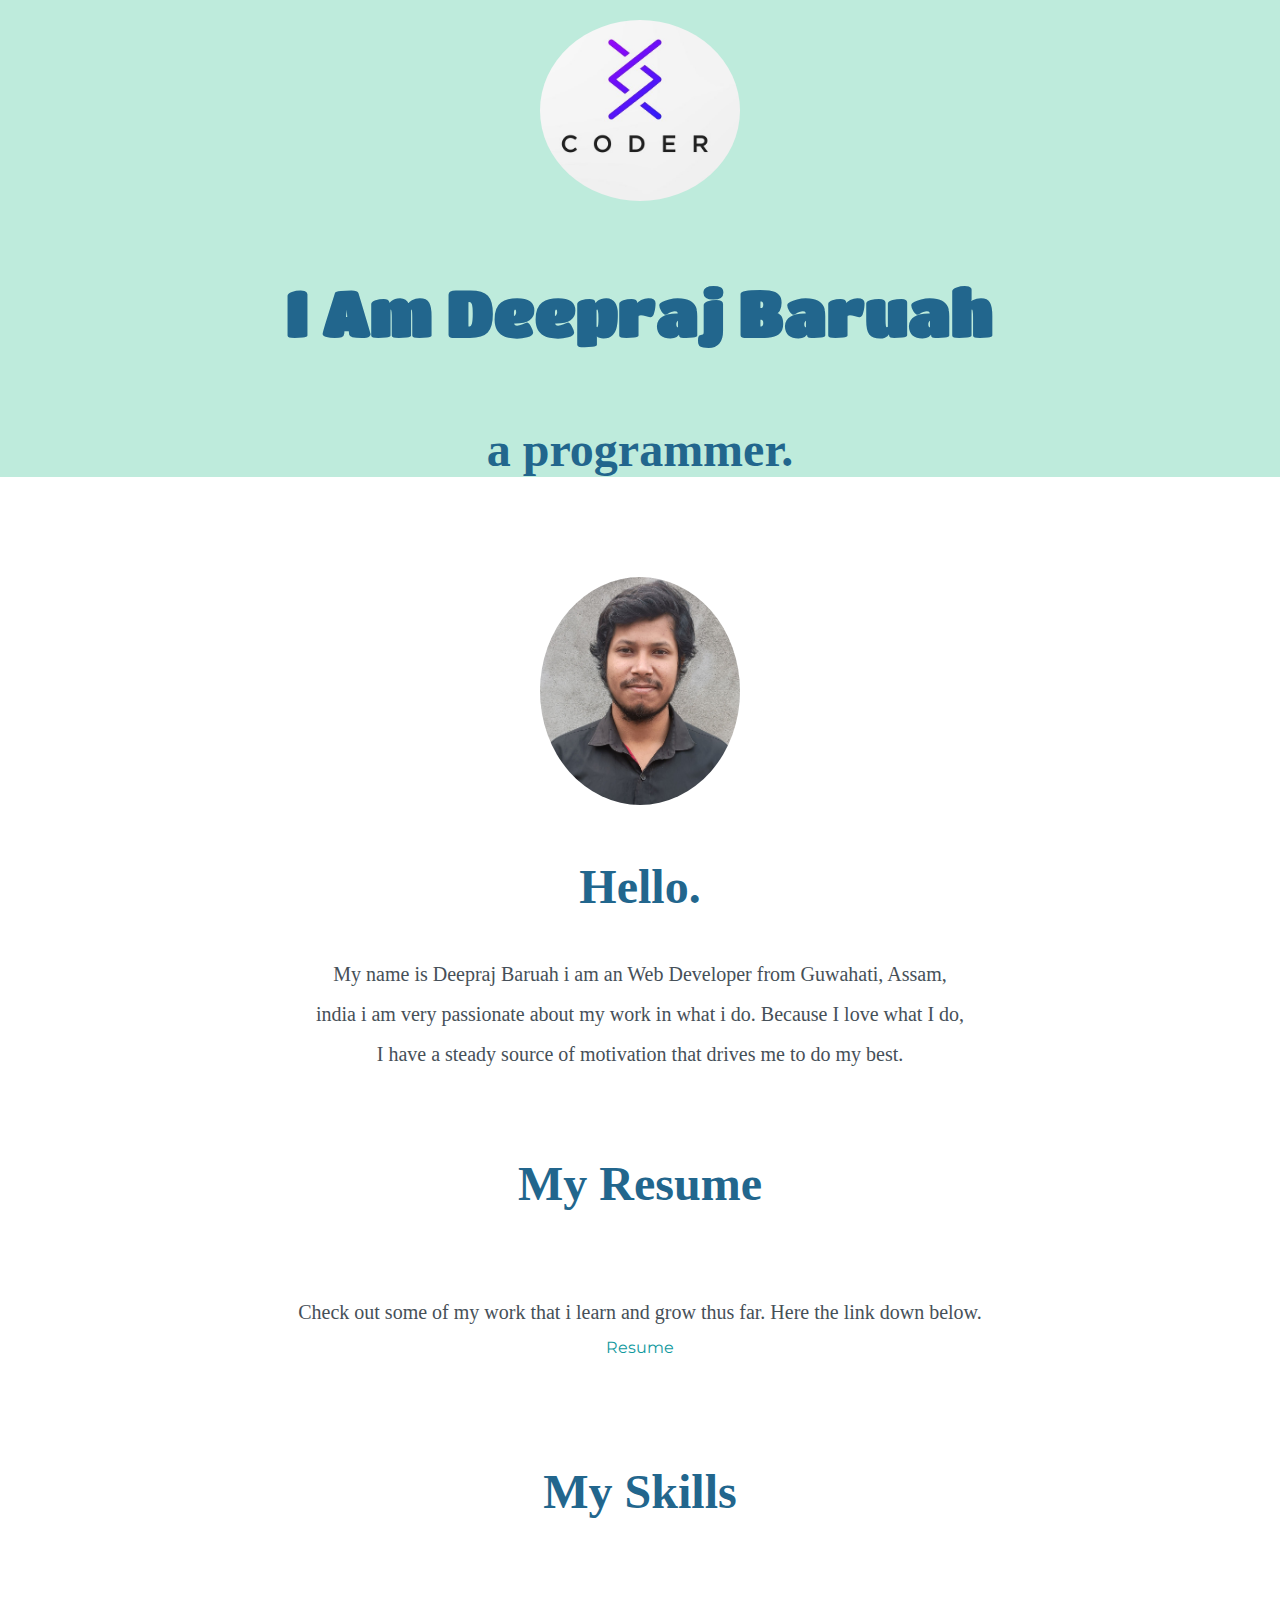
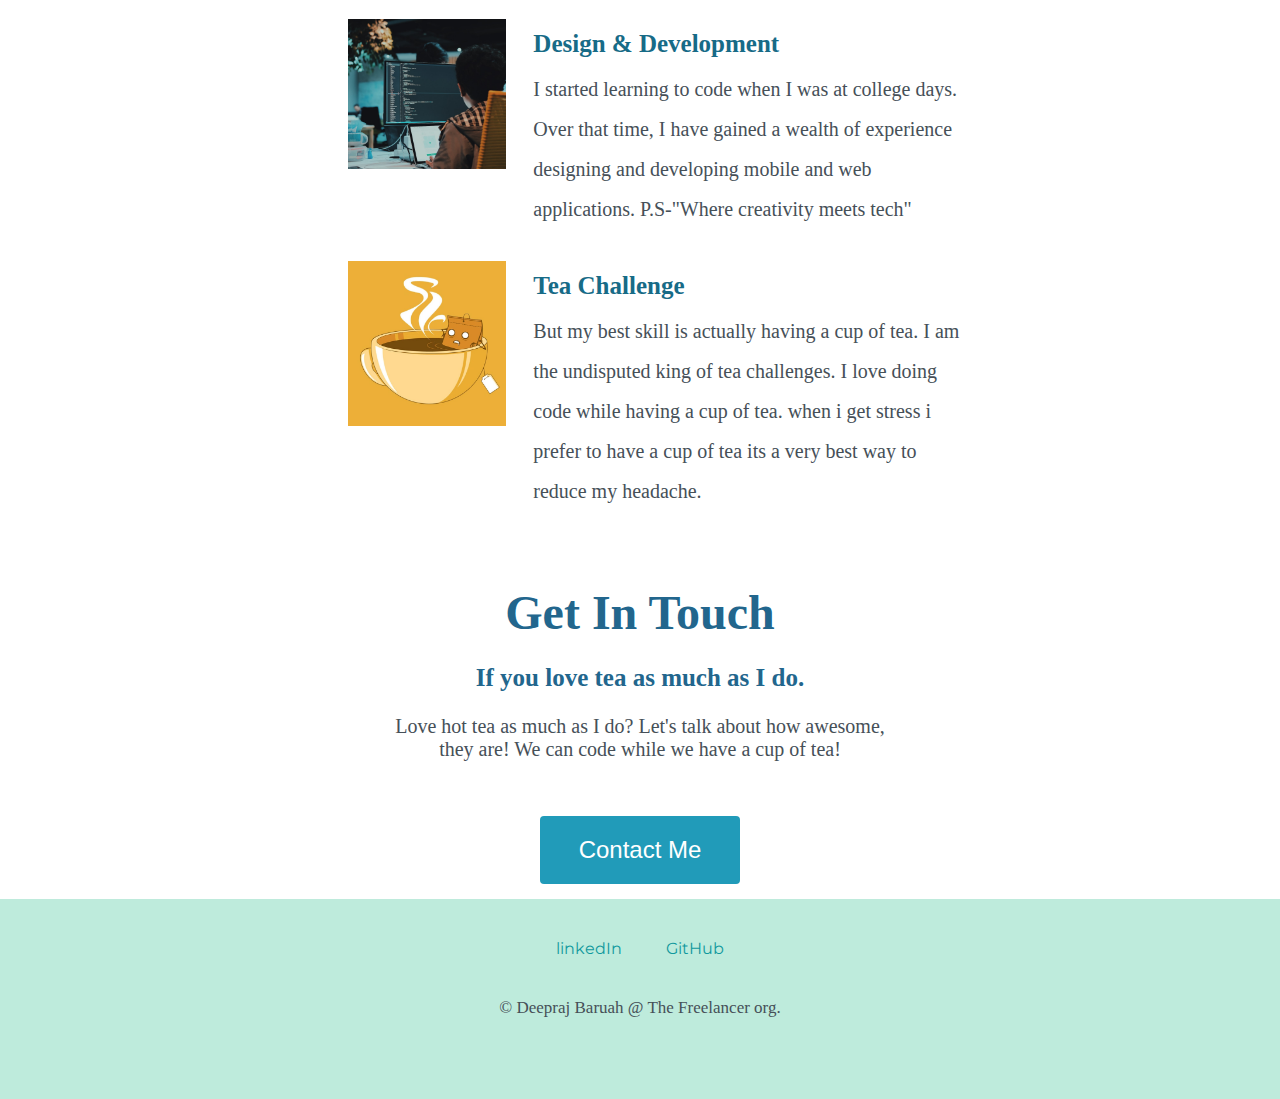
<file: Capstone project/index.html>
<!DOCTYPE html>
<html lang="en">

<head>
    <meta charset="UTF-8">
    <meta name="viewport" content="width=device-width, initial-scale=1.0">
    <link rel="preconnect" href="https://fonts.googleapis.com">
    <link rel="preconnect" href="https://fonts.gstatic.com" crossorigin>
    <link
        href="https://fonts.googleapis.com/css2?family=Abril+Fatface&family=Bricolage+Grotesque&family=Libre+Baskerville&family=Lobster&family=Montserrat&family=Poltawski+Nowy:wght@500&family=Rammetto+One&family=Titan+One&display=swap"
        rel="stylesheet">
    <title>Deepraj</title>
    <style>
        * {
            margin: 0;
            padding: 0;
            text-align: center;
        }

        .top-container {
            display: flex;
            flex-direction: column;
            align-items: center;
            background-color: rgb(190, 235, 220);
            color: #22668D;
            overflow: hidden;
        }

        .top-container>img {
            margin-top: 20px;
            width: 200px;
            border-radius: 50%;
        }

        .top-container>h1 {
            font-family: 'Abril Fatface', cursive;
            font-family: 'Bricolage Grotesque', sans-serif;
            font-family: 'Libre Baskerville', serif;
            font-family: 'Lobster', cursive;
            font-family: 'Montserrat', sans-serif;
            font-family: 'Poltawski Nowy', serif;
            font-family: 'Rammetto One', cursive;
            font-family: 'Titan One', cursive;
            font-size: 4rem;
            padding-top: 74px;
        }

        .top-container>h2 {
            font-size: 3rem;
            padding-top: 74px;
        }

        .middle-container {
            display: flex;
            flex-direction: column;
            justify-content: center;
            align-items: center;
            color: #22668D;
            overflow: hidden;
        }

        .background>img {
            margin-top: 100px;
            width: 200px;
            border-radius: 50%;
        }

        .background>h2 {
            padding-top: 50px;
            font-size: 3rem;
        }

        .background>p {
            padding-top: 40px;
            line-height: 2;
            font-size: 20px;
        }

        .resume {
            margin-top: 62px;
            line-height: 2;
        }

        .resume>h2 {
            margin-bottom: 20px;
            font-size: 3rem;
        }

        .resume>p {
            padding-top: 40px;
            font-size: 20px;
        }

        .resume a {
            color: #11999e;
            font-family: "Montserrat", sans-serif;
            margin: 10px 20px;
            text-decoration: none;
        }

        /* .about-me{
            di
        } */

        .text-skills {
            font-size: 3rem;
            margin-top: 100px;
        }

        .skills {
            /* display: grid;
            justify-content: center;
            grid-template-rows: 299px 1fr;
            grid-template-columns: 691px 1fr;
            padding: 50px;
            margin-top: 100px; */
            display: grid;
            grid-template-columns: 0.5fr 1fr;
            grid-template-rows: repeat(1, 1fr);
            width: 50%;
            margin: 100px auto 0 auto;
            text-align: left;
            row-gap: 2rem;
            justify-content: center;
        }

        .skills>.coding>img {
            /* width: 313px; */
            width: 158px;
        }

        .skills>div>h3 {
            line-height: 2;
            text-align: left;
            color: #176B87;
            font-size: 25px;
        }

        .skills>div>p {
            line-height: 2;
            text-align: left;
            font-size: 20px;
        }

        .skills>.tea>img {
            /* width: 313px; */
            width: 158px;
        }

        .contact-details>h2 {
            font-size: 3rem;
            margin-top: 74px;
        }

        .contact-details>h3 {
            line-height: 3;
            font-size: 25px;
        }

        .contact-details>p {
            font-size: 20px;
            margin-bottom: 50px;
        }

        .button {
            display: inline-block;
            border-radius: 4px;
            background-color: #219bb9;
            border: none;
            color: #FFFFFF;
            text-align: center;
            font-size: 24px;
            padding: 20px;
            width: 200px;
            transition: all 0.5s;
            cursor: pointer;
            margin: 5px;
        }

        .button span {
            cursor: pointer;
            display: inline-block;
            position: relative;
            transition: 0.5s;
        }

        .button span:after {
            content: '\00bb';
            position: absolute;
            opacity: 0;
            top: 0;
            right: -20px;
            transition: 0.5s;
        }

        .button:hover span {
            padding-right: 25px;
        }

        .button:hover span:after {
            opacity: 1;
            right: 0;
        }
        .button a {
            text-decoration: none;
            color: white;
        }

        .footer {
            display: flex;
            flex-direction: column;
            background-color: rgb(190, 235, 220);
            height: 200px;
            margin-top: 10px;
            overflow: hidden;
        }

        .footer>.social-media-link {
            padding: 40px;
        }

        .social-media-link>a {

            color: #11999e;
            font-family: "Montserrat", sans-serif;
            margin: 10px 20px;
            text-decoration: none;
        }

        .footer>p {
            font-size: 17px;
        }
        p{
            color: rgb(70, 80, 88);
        }
    </style>
</head>

<body>
    <div class="top-container">
        <img src="./images/35337232.jpg" alt="coder-logo">
        <h1>I Am Deepraj Baruah</h1>
        <h2>a programmer.</h2>
    </div>
    <div class="middle-container">
        <div class="background">
            <img src="./images/photo.jpg" alt="profile-pic">
            <h2>Hello.</h2>
            <p>My name is Deepraj Baruah i am an Web Developer from
                Guwahati, Assam,<br> india i am very passionate about
                my work in what i do. Because I love what I do,<br> I have
                a steady source of motivation that drives me to do
                my best.</p>
        </div>
        <div class="resume">
            <h2>My Resume</h2>
            <p>Check out some of my work that i learn and grow thus far. Here the link down below.</p>
            <a href="./project/index.html">Resume</a>
        </div>
        <!-- <div class="about-me"> -->
        <h2 class="text-skills">My Skills</h2>
        <div class="skills">
            <div class="coding"><img src="./images/photo-1536148935331-408321065b18.jpeg" alt="doing-coding"></div>
            <div>
                <h3>Design & Development</h3>
                <p> I started learning to code when I was at college days.
                    Over that time, I have gained a wealth of experience designing and developing mobile and web
                    applications. P.S-"Where creativity meets tech"</p>
            </div>
            <div class="tea"><img src="./images/6807989.jpg" alt="tea"></div>
            <div>
                <h3>Tea Challenge</h3>
                <p>But my best skill is actually having a cup of tea. I am the undisputed king of tea
                    challenges. I love doing code while having a cup of tea. when i get stress i prefer to have a
                    cup of tea its a very best way to reduce my headache.</p>
            </div>
        </div>
        <!-- </div> -->
        <div class="contact-details">
            <h2>Get In Touch</h2>
            <h3>If you love tea as much as I do.</h3>
            <p>Love hot tea as much as I do? Let's talk about how awesome,<br> they are! We can code while we have a
                cup of tea!</p>
            <button class="button" style="vertical-align:middle"><span><a href="./project/public/contact.html">Contact Me</a></span></button>
        </div>
    </div>
    <div class="footer">
        <div class="social-media-link">
            <a href="www.linkedin.com/in/deepraj-baruah-12372b1ba">linkedIn</a>
            <a href="https://github.com/Deepraj-Baruah">GitHub</a>
        </div>
        <p>© Deepraj Baruah @ The Freelancer org.</p>
    </div>
</body>

</html>
</file>
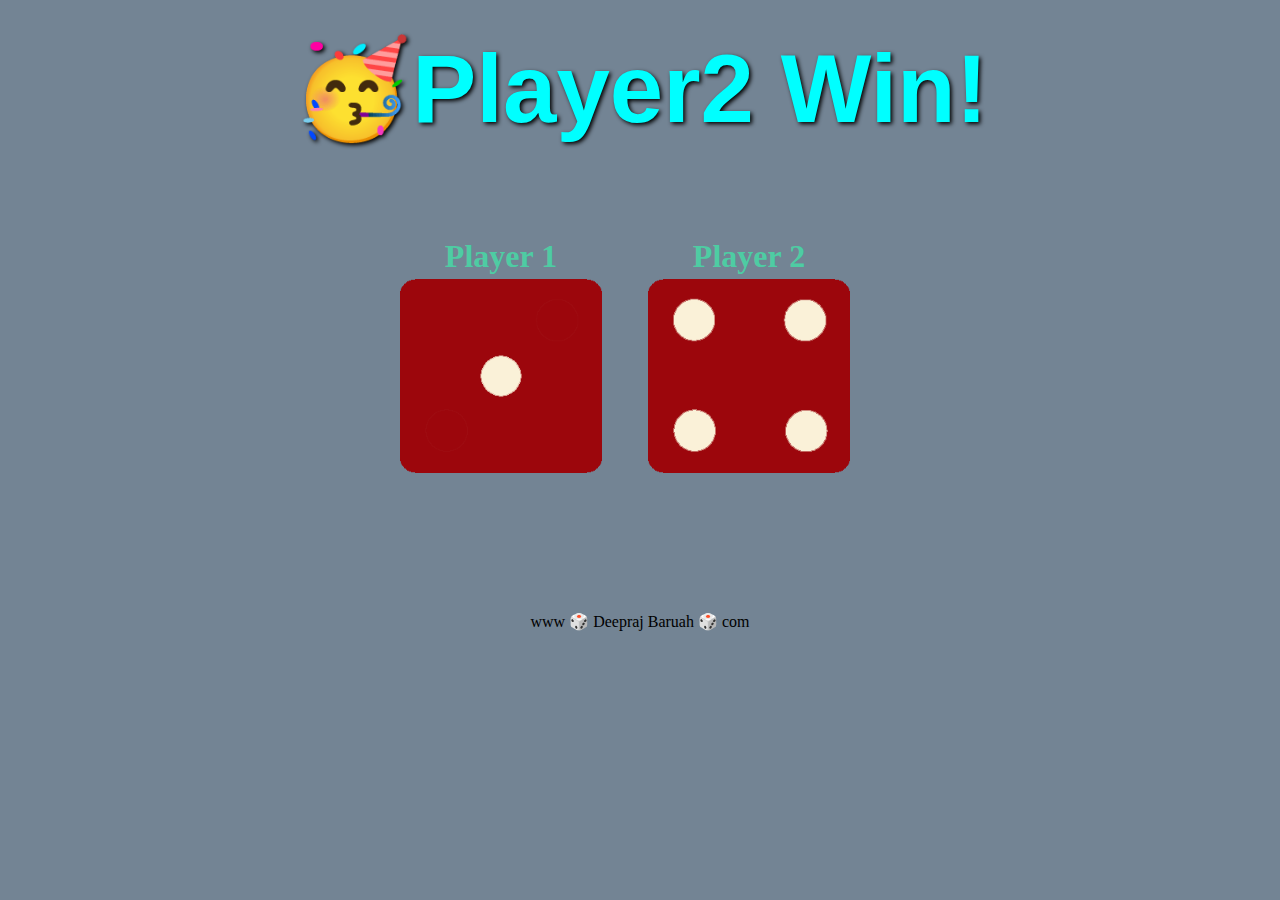
<file: Dicee game/index.html>
<!DOCTYPE html>
<html lang="en">

<head>
    <meta charset="UTF-8">
    <meta name="viewport" content="width=device-width, initial-scale=1.0">
    <title>Dice</title>
    <style>
        *{
            margin: 0;
            padding: 0;
            background-color: rgb(115, 132, 148);
        }
        .container {
            width: 70%;
            text-align: center;
            margin: auto;
        }

        h1 {
            font-size: 6rem;
            font-family:Verdana, Geneva, Tahoma, sans-serif;
            text-align: center;
            color: aqua;
            text-shadow: 2px 2px 4px #000000;
            margin: 33px 33px;;
        }
        .dice {
            display: inline-block;
            width: 214px;
            height: 304px;
            margin-top: 10px;
            margin-right: 30px;
        }

        h2 {
            color: antiquewhite;
            text-align: center;
            font-size: 2rem;
            color: #4ECCA3;
            font-family: 'Indie Flower', cursive;
            margin-top: 50px;
        }
        footer{
            text-align: center;
            margin-top: 120px;
        }
        img{
            width: 202px;
        }
    </style> 
</head>

<body>
    <div class="container">
        <h1>Refresh Me</h1>
        <div class="dice">
            <h2 class="Player1">Player 1</h2>
            <img src="./images/dice6.png" alt="dice pic 1">
        </div>
        <div class="dice">
            <h2 class="Player2">Player 2</h2>
            <img src="./images/dice6.png" alt="dice pic 2">
        </div>
    </div>

    <script src="./index1.js"></script>
</body>
<footer>www 🎲 Deepraj Baruah 🎲 com</footer>
</html>
</file>
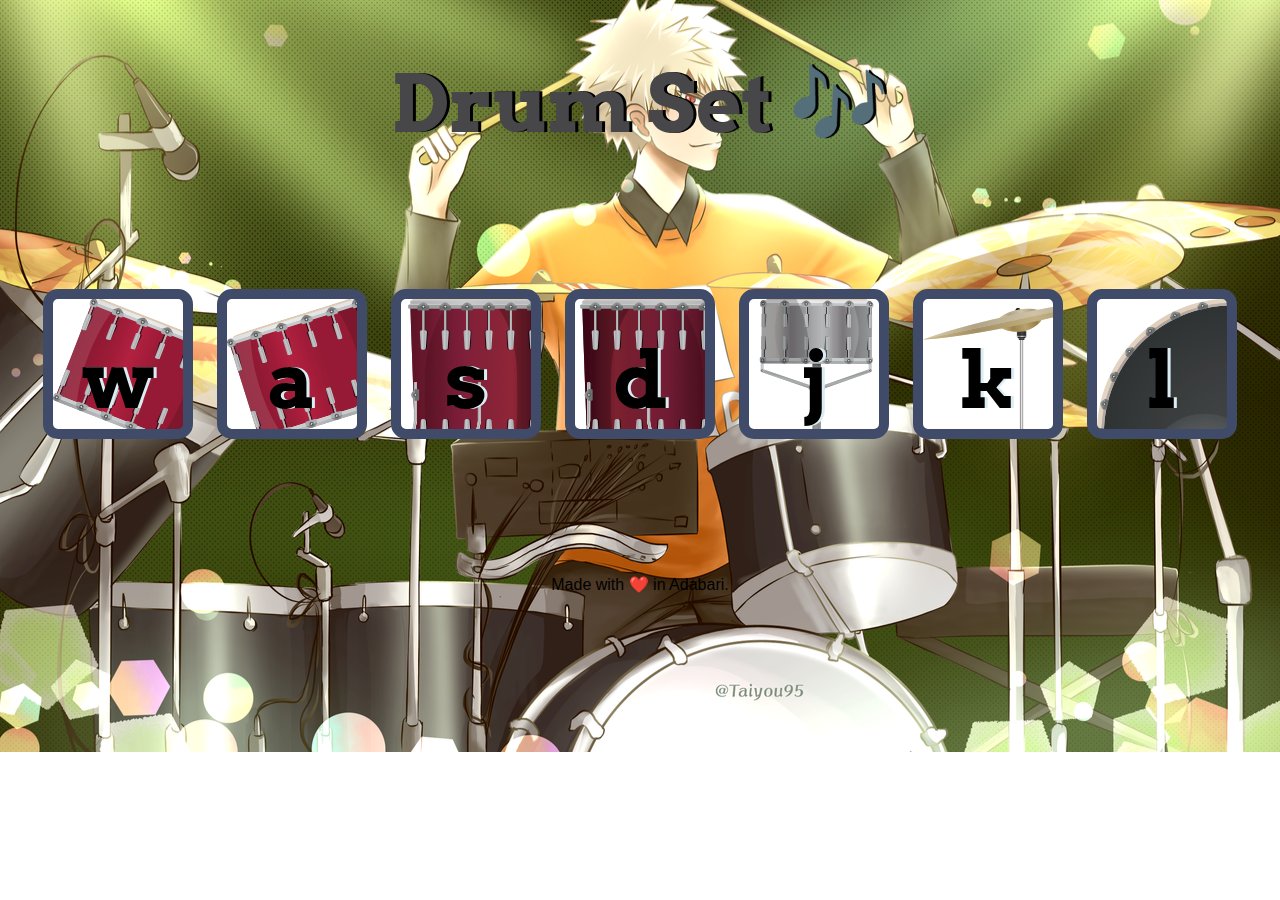
<file: Drum Set game/index.html>
<!DOCTYPE html>
<html lang="en" dir="ltr">

<head>
  <meta charset="utf-8">
  <title>Drum Set</title>
  <link rel="stylesheet" href="styles.css">
  <link href="https://fonts.googleapis.com/css?family=Arvo" rel="stylesheet">
</head>

<body>

  <h1 id="title">Drum Set 🎶</h1>
  <div class="set">
    <button class="w drum">w</button>
    <button class="a drum">a</button>
    <button class="s drum">s</button>
    <button class="d drum">d</button>
    <button class="j drum">j</button>
    <button class="k drum">k</button>
    <button class="l drum">l</button>
  </div>

  <footer>
    Made with ❤️ in Adabari.
  </footer>


  <script src="./index.js" charset="utf-8"></script>
</body>

</html>
</file>
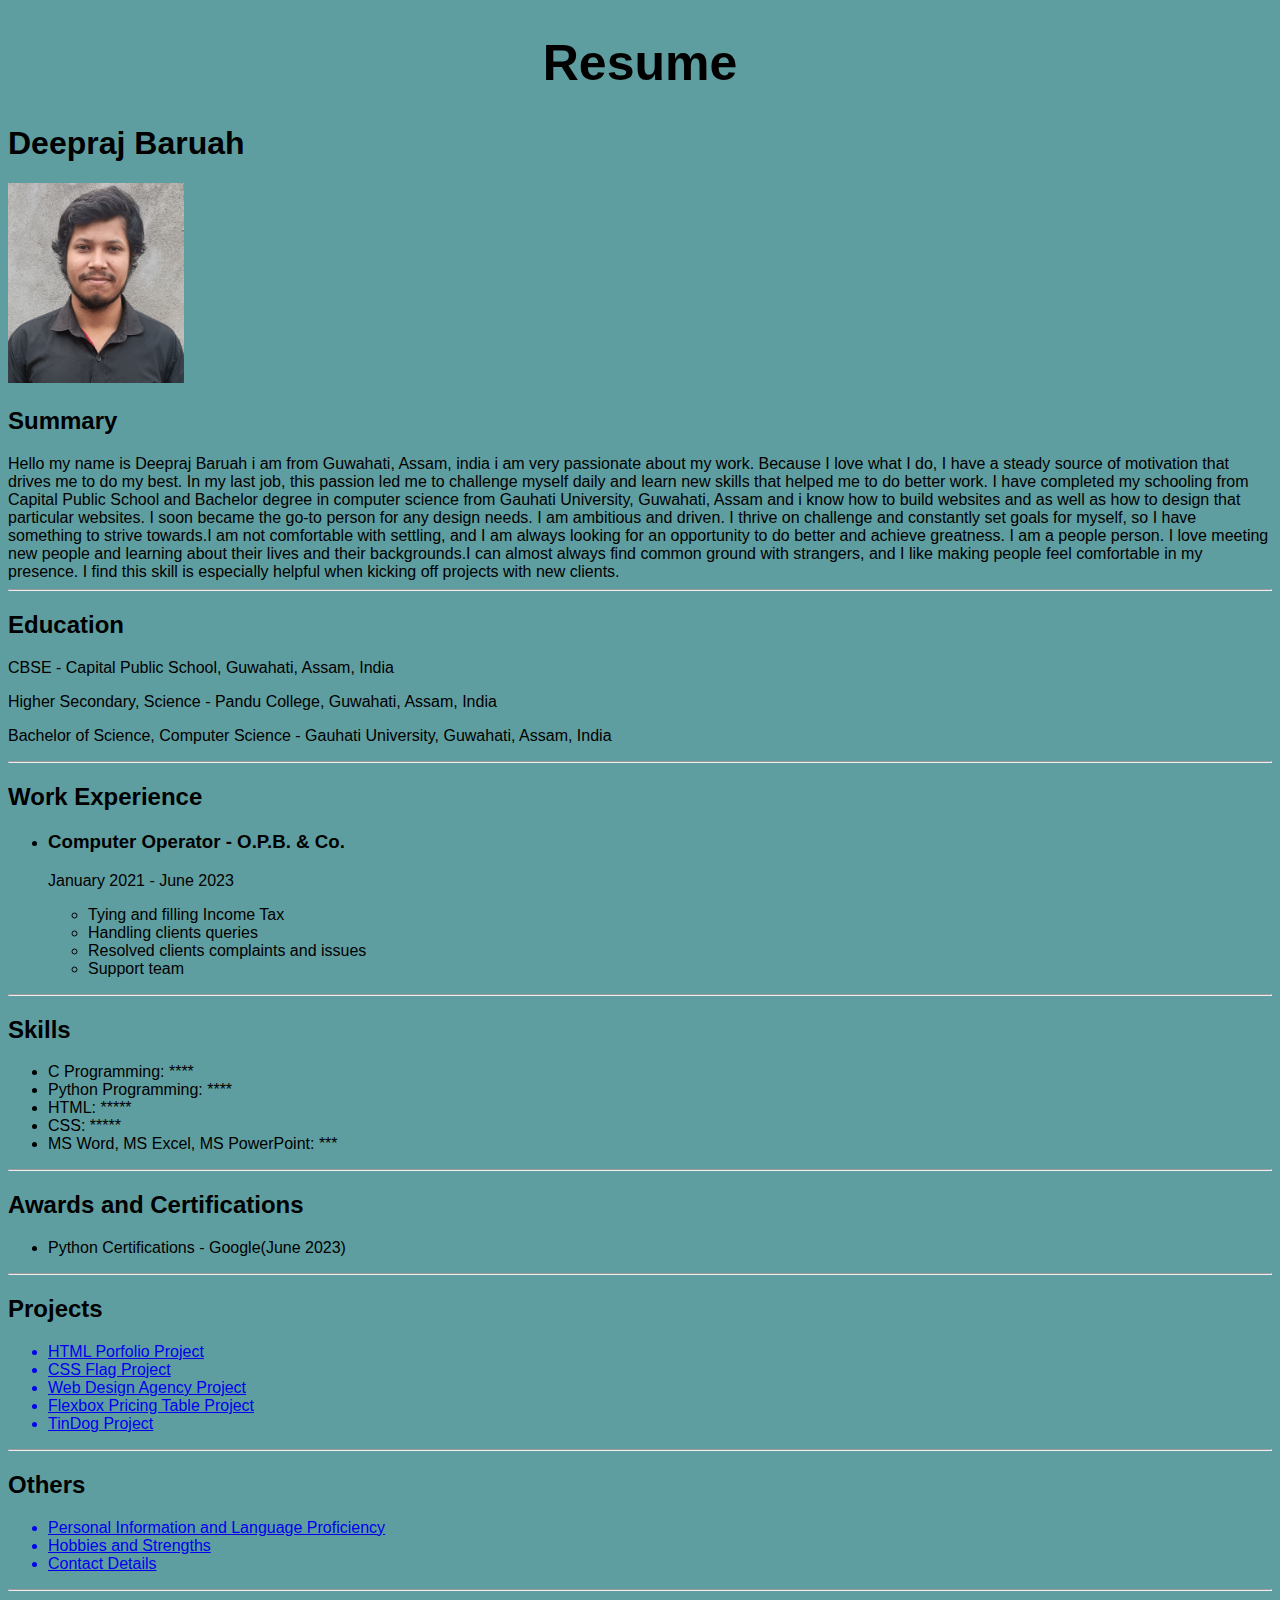
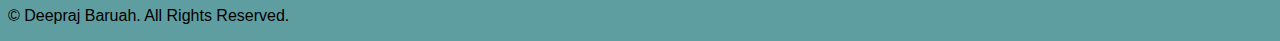
<file: Capstone project/project/index.html>
<!DOCTYPE html>
<html lang="en">
<head>
    <meta charset="UTF-8">
    <meta name="viewport" content="width=device-width, initial-scale=1.0">
    <title>My Resume</title>
    <style>
        body{
            background-color:cadetblue;
            font-family: 'Trebuchet MS', 'Lucida Sans Unicode', 'Lucida Grande', 'Lucida Sans', Arial, sans-serif;
        }
        .resume{
            text-align: center;
            font-size: 50px;
        }
    </style>
</head>
<body>
    <h1 class="resume">Resume</h1>
    <h1>Deepraj Baruah</h1>
    <img src="./image/photo.jpg" height="200px" alt="Deepraj_photo">
    <h2>Summary</h2>
    <summary>Hello my name is Deepraj Baruah i am from Guwahati, Assam, india i am very passionate about my work. Because I love what I do, I have a 
        steady source of motivation that drives me to do my best. In my last job, this passion led me to challenge myself daily and learn 
        new skills that helped me to do better work. I have completed my schooling from Capital Public School and Bachelor degree in computer science 
        from Gauhati University, Guwahati, Assam and i know how to build websites and as well as how to design that particular websites. 
        I soon became the go-to person for any design needs. I am ambitious and driven. 
        I thrive on challenge and constantly set goals for myself, so I have something to strive towards.I am not comfortable with settling, 
        and I am always looking for an opportunity to do better and achieve greatness. I am a people person. I love meeting new people and learning 
        about their lives and their backgrounds.I can almost always find common ground with strangers, and I like making people feel comfortable in my presence. 
        I find this skill is especially helpful when kicking off projects with new clients.</summary>
        <hr>
        <h2>Education</h2>
        <p>CBSE - Capital Public School, Guwahati, Assam, India</p>
        <p>Higher Secondary, Science - Pandu College, Guwahati, Assam, India</p>
        <p>Bachelor of Science, Computer Science - Gauhati University, Guwahati, Assam, India</p>
        <hr>
        <h2>Work Experience</h2>
        <ul>
            <li><h3>Computer Operator - O.P.B. & Co.</h3></li>
            <p>January 2021 - June 2023</p>
            <ul>
                <li>Tying and filling Income Tax</li>
                <li>Handling clients queries</li>
                <li>Resolved clients complaints and issues</li>
                <li>Support team</li>
            </ul>
        </ul>
        <hr>
        <h2>Skills</h2>
        <ul>
            <li>C Programming: ****</li>
            <li>Python Programming: ****</li>
            <li>HTML: *****</li>
            <li>CSS: *****</li>
            <li>MS Word, MS Excel, MS PowerPoint: ***</li>
        </ul>
        <hr>
        <h2>Awards and Certifications</h2>
        <ul>
            <li>Python Certifications - Google(June 2023)</li>
        </ul>
        <hr>
        <h2>Projects</h2>
        <ul>
           <a href="./public/4.3 HTML Porfolio Project/index.html"><li>HTML Porfolio Project</li></a>
           <a href="./public/7.3 CSS Flag Project/index.html"><li>CSS Flag Project</li></a>
           <a href="./public/8.4 Web Design Agency Project/index.html"><li>Web Design Agency Project</li></a>
           <a href="./public/9.4 Flexbox Pricing Table Project/index.html"><li>Flexbox Pricing Table Project</li></a>
           <a href="./public/11.3 TinDog Project/index.html"><li>TinDog Project</li></a> 
        </ul>
        <hr>
        <h2>Others</h2>
        <ul>
            <a href="./public/personal_info.html"><li>Personal Information and Language Proficiency</li></a>
            <a href="./public/hobbies.html"><li>Hobbies and Strengths</li></a>
            <a href="./public/contact.html"><li>Contact Details</li></a>
        </ul>
        <hr>
        <footer>
            <p>© Deepraj Baruah. All Rights Reserved.</p>
        </footer>
</body>
</html>
</file>
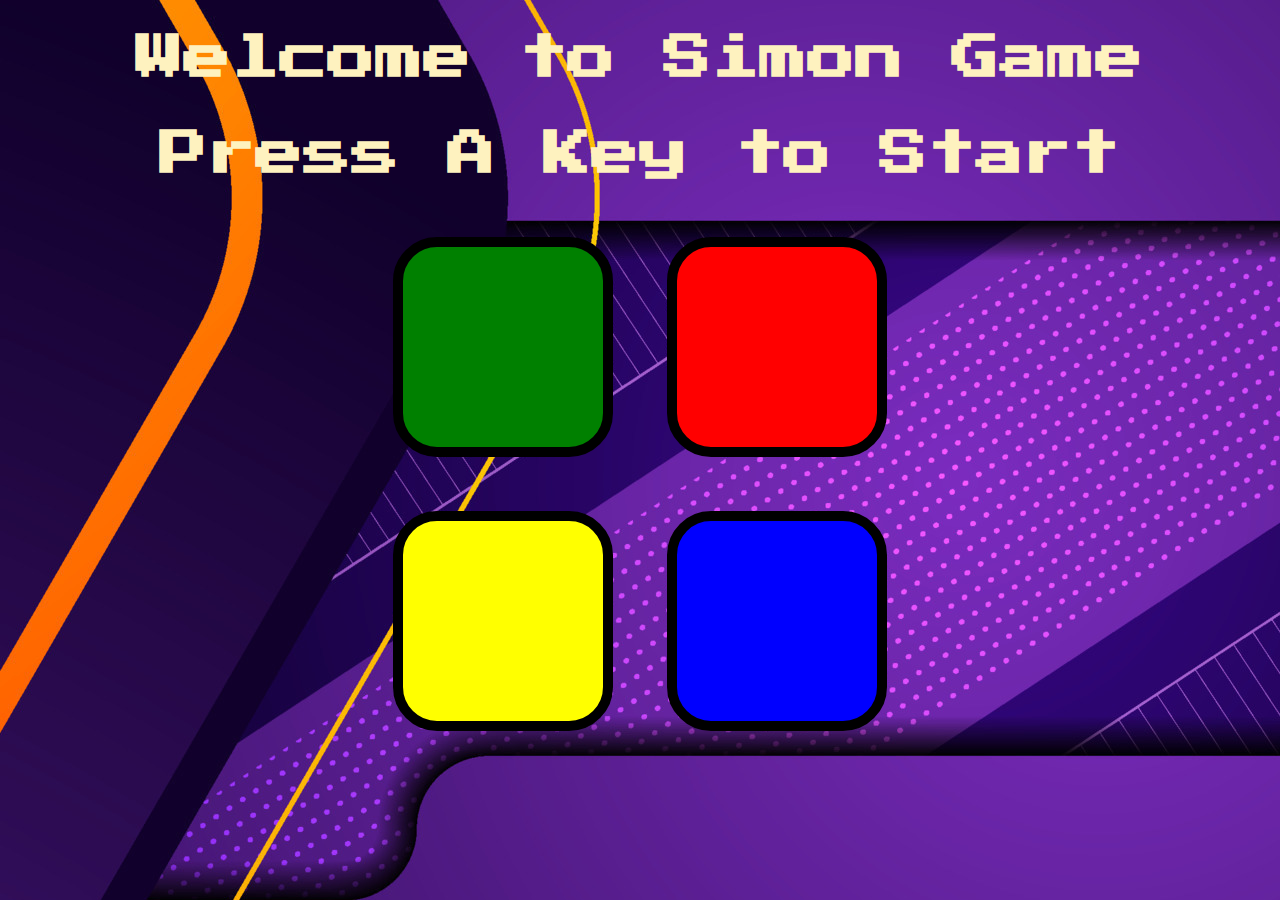
<file: Renovation Simon game/Simon Game Challenge Starting Files/index.html>
<!DOCTYPE html>
<html lang="en" dir="ltr">

<head>
  <meta charset="utf-8">
  <title>Simon</title>
  <link rel="stylesheet" href="styles.css">
  <link href="https://fonts.googleapis.com/css?family=Press+Start+2P" rel="stylesheet">
</head>

<body>
  <h1 id="level-title">Welcome to Simon Game<br>Press A Key to Start</h1>
  <div class="container">
    <div lass="row">

      <div type="button" id="green" class="btn green">

      </div>

      <div type="button" id="red" class="btn red">

      </div>
    </div>

    <div class="row">

      <div type="button" id="yellow" class="btn yellow">

      </div>
      <div type="button" id="blue" class="btn blue">

      </div>

    </div>

  </div>


  <script src="https://ajax.googleapis.com/ajax/libs/jquery/3.7.1/jquery.min.js"></script>
  <script src="./game.js"></script>
</body>

</html>
</file>
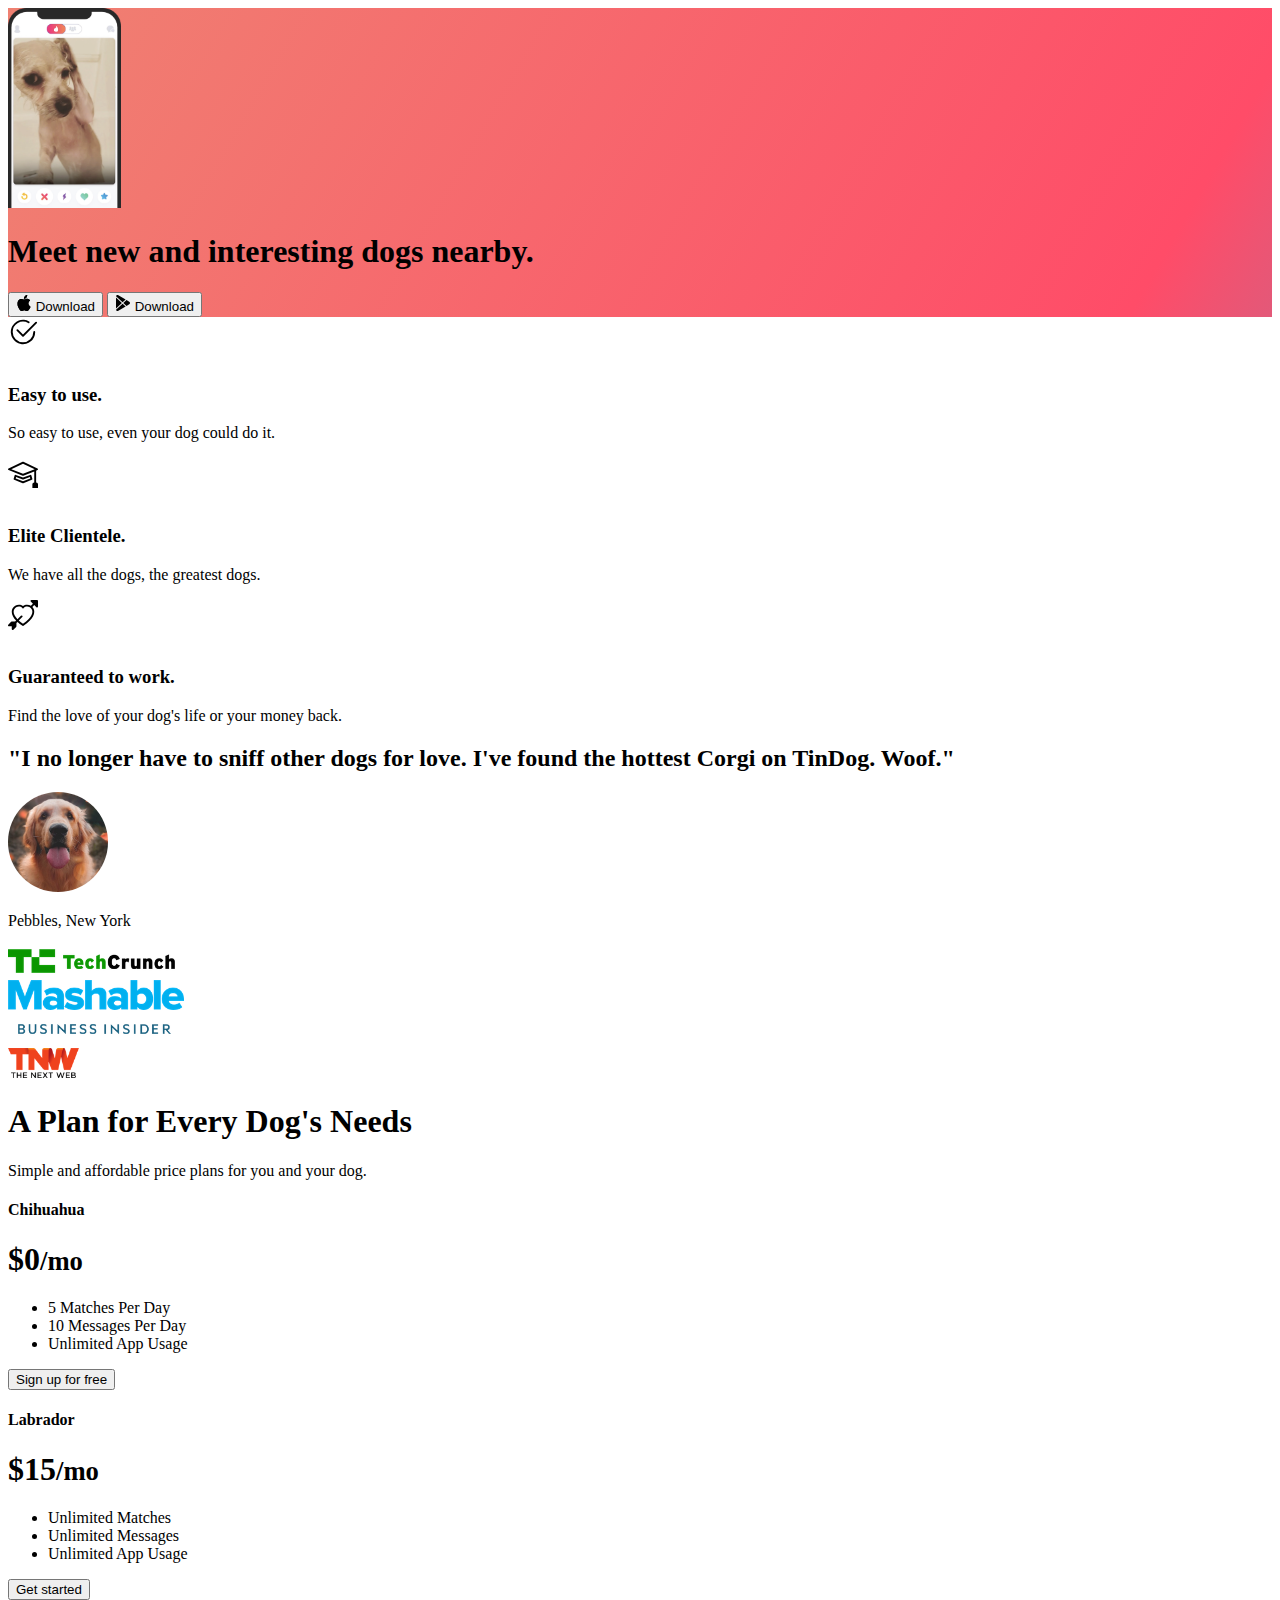
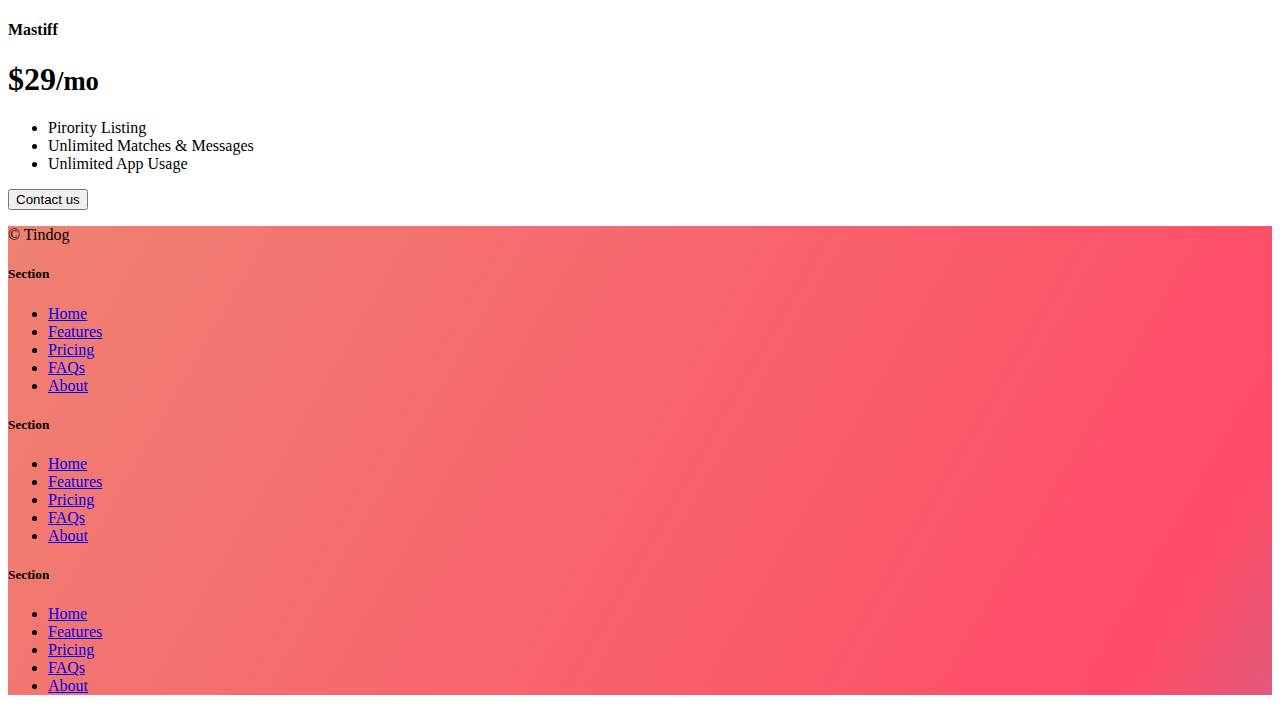
<file: Capstone project/project/public/11.3 TinDog Project/index.html>
<!DOCTYPE html>
<html lang="en">

<head>
  <meta charset="UTF-8">
  <meta name="viewport" content="width=device-width, initial-scale=1.0">
  <link href="https://cdn.jsdelivr.net/npm/bootstrap@5.3.1/dist/css/bootstrap.min.css" rel="stylesheet"
    integrity="sha384-4bw+/aepP/YC94hEpVNVgiZdgIC5+VKNBQNGCHeKRQN+PtmoHDEXuppvnDJzQIu9" crossorigin="anonymous">
  <link rel="stylesheet" href="./css/style.css">
  <title>TinDog</title>
</head>

<body>

  <!-- Title -->
  <section id="title" class="gradient-background">
    <div class="container col-xxl-8 px-4 pt-5">
      <div class="row flex-lg-row-reverse align-items-center g-5 pt-5">
        <div class="col-10 col-sm-8 col-lg-6">
          <img src="./images/iphone.png" class="d-block mx-lg-auto img-fluid" alt="app demo" height="200"
            loading="lazy">
        </div>
        <div class="col-lg-6">
          <h1 class="display-5 fw-bold text-body-emphasis lh-1 mb-3">Meet new and interesting dogs nearby.</h1>
          <div class="d-grid gap-2 d-md-flex justify-content-md-start">
            <button type="button" class="btn btn-light btn-lg px-4 me-md-2"><svg xmlns="http://www.w3.org/2000/svg"
                width="16" height="16" fill="currentColor" class="bi bi-apple mb-1" viewBox="0 0 16 16">
                <path
                  d="M11.182.008C11.148-.03 9.923.023 8.857 1.18c-1.066 1.156-.902 2.482-.878 2.516.024.034 1.52.087 2.475-1.258.955-1.345.762-2.391.728-2.43Zm3.314 11.733c-.048-.096-2.325-1.234-2.113-3.422.212-2.189 1.675-2.789 1.698-2.854.023-.065-.597-.79-1.254-1.157a3.692 3.692 0 0 0-1.563-.434c-.108-.003-.483-.095-1.254.116-.508.139-1.653.589-1.968.607-.316.018-1.256-.522-2.267-.665-.647-.125-1.333.131-1.824.328-.49.196-1.422.754-2.074 2.237-.652 1.482-.311 3.83-.067 4.56.244.729.625 1.924 1.273 2.796.576.984 1.34 1.667 1.659 1.899.319.232 1.219.386 1.843.067.502-.308 1.408-.485 1.766-.472.357.013 1.061.154 1.782.539.571.197 1.111.115 1.652-.105.541-.221 1.324-1.059 2.238-2.758.347-.79.505-1.217.473-1.282Z" />
                <path
                  d="M11.182.008C11.148-.03 9.923.023 8.857 1.18c-1.066 1.156-.902 2.482-.878 2.516.024.034 1.52.087 2.475-1.258.955-1.345.762-2.391.728-2.43Zm3.314 11.733c-.048-.096-2.325-1.234-2.113-3.422.212-2.189 1.675-2.789 1.698-2.854.023-.065-.597-.79-1.254-1.157a3.692 3.692 0 0 0-1.563-.434c-.108-.003-.483-.095-1.254.116-.508.139-1.653.589-1.968.607-.316.018-1.256-.522-2.267-.665-.647-.125-1.333.131-1.824.328-.49.196-1.422.754-2.074 2.237-.652 1.482-.311 3.83-.067 4.56.244.729.625 1.924 1.273 2.796.576.984 1.34 1.667 1.659 1.899.319.232 1.219.386 1.843.067.502-.308 1.408-.485 1.766-.472.357.013 1.061.154 1.782.539.571.197 1.111.115 1.652-.105.541-.221 1.324-1.059 2.238-2.758.347-.79.505-1.217.473-1.282Z" />
              </svg> Download</button>
            <button type="button" class="btn btn-outline-light btn-lg px-4"><svg xmlns="http://www.w3.org/2000/svg"
                width="16" height="16" fill="currentColor" class="bi bi-google-play mb-1" viewBox="0 0 16 16">
                <path
                  d="M14.222 9.374c1.037-.61 1.037-2.137 0-2.748L11.528 5.04 8.32 8l3.207 2.96 2.694-1.586Zm-3.595 2.116L7.583 8.68 1.03 14.73c.201 1.029 1.36 1.61 2.303 1.055l7.294-4.295ZM1 13.396V2.603L6.846 8 1 13.396ZM1.03 1.27l6.553 6.05 3.044-2.81L3.333.215C2.39-.341 1.231.24 1.03 1.27Z" />
              </svg> Download</button>
          </div>
        </div>
      </div>
    </div>
  </section>
  <!-- Features -->
  <section id="features">
    <div class="container mt-5">
      <div class="container px-4 py-5" id="hanging-icons">
        <div class="row g-4 py-5 row-cols-1 row-cols-lg-3">
          <div class="col d-flex align-items-start">
            <div
              class="icon-square text-body-emphasis bg-body-secondary d-inline-flex align-items-center justify-content-center fs-4 flex-shrink-0 me-3">
              <svg xmlns="http://www.w3.org/2000/svg" height="30" fill="currentColor" class="bi bi-check2-circle"
                viewBox="0 0 16 16">
                <path
                  d="M2.5 8a5.5 5.5 0 0 1 8.25-4.764.5.5 0 0 0 .5-.866A6.5 6.5 0 1 0 14.5 8a.5.5 0 0 0-1 0 5.5 5.5 0 1 1-11 0z" />
                <path
                  d="M15.354 3.354a.5.5 0 0 0-.708-.708L8 9.293 5.354 6.646a.5.5 0 1 0-.708.708l3 3a.5.5 0 0 0 .708 0l7-7z" />
              </svg>
            </div>
            <div>
              <h3 class="fs-2 text-body-emphasis">Easy to use.</h3>
              <p>So easy to use, even your dog could do it.</p>
            </div>
          </div>
          <div class="col d-flex align-items-start">
            <div
              class="icon-square text-body-emphasis bg-body-secondary d-inline-flex align-items-center justify-content-center fs-4 flex-shrink-0 me-3">
              <svg xmlns="http://www.w3.org/2000/svg" height="30" fill="currentColor" class="bi bi-mortarboard"
                viewBox="0 0 16 16">
                <path
                  d="M8.211 2.047a.5.5 0 0 0-.422 0l-7.5 3.5a.5.5 0 0 0 .025.917l7.5 3a.5.5 0 0 0 .372 0L14 7.14V13a1 1 0 0 0-1 1v2h3v-2a1 1 0 0 0-1-1V6.739l.686-.275a.5.5 0 0 0 .025-.917l-7.5-3.5ZM8 8.46 1.758 5.965 8 3.052l6.242 2.913L8 8.46Z" />
                <path
                  d="M4.176 9.032a.5.5 0 0 0-.656.327l-.5 1.7a.5.5 0 0 0 .294.605l4.5 1.8a.5.5 0 0 0 .372 0l4.5-1.8a.5.5 0 0 0 .294-.605l-.5-1.7a.5.5 0 0 0-.656-.327L8 10.466 4.176 9.032Zm-.068 1.873.22-.748 3.496 1.311a.5.5 0 0 0 .352 0l3.496-1.311.22.748L8 12.46l-3.892-1.556Z" />
              </svg>
            </div>
            <div>
              <h3 class="fs-2 text-body-emphasis">Elite Clientele.</h3>
              <p>We have all the dogs, the greatest dogs.</p>
            </div>
          </div>
          <div class="col d-flex align-items-start">
            <div
              class="icon-square text-body-emphasis bg-body-secondary d-inline-flex align-items-center justify-content-center fs-4 flex-shrink-0 me-3">
              <svg xmlns="http://www.w3.org/2000/svg" height="30" fill="currentColor" class="bi bi-arrow-through-heart"
                viewBox="0 0 16 16">
                <path fill-rule="evenodd"
                  d="M2.854 15.854A.5.5 0 0 1 2 15.5V14H.5a.5.5 0 0 1-.354-.854l1.5-1.5A.5.5 0 0 1 2 11.5h1.793l.53-.53c-.771-.802-1.328-1.58-1.704-2.32-.798-1.575-.775-2.996-.213-4.092C3.426 2.565 6.18 1.809 8 3.233c1.25-.98 2.944-.928 4.212-.152L13.292 2 12.147.854A.5.5 0 0 1 12.5 0h3a.5.5 0 0 1 .5.5v3a.5.5 0 0 1-.854.354L14 2.707l-1.006 1.006c.236.248.44.531.6.845.562 1.096.585 2.517-.213 4.092-.793 1.563-2.395 3.288-5.105 5.08L8 13.912l-.276-.182a21.86 21.86 0 0 1-2.685-2.062l-.539.54V14a.5.5 0 0 1-.146.354l-1.5 1.5Zm2.893-4.894A20.419 20.419 0 0 0 8 12.71c2.456-1.666 3.827-3.207 4.489-4.512.679-1.34.607-2.42.215-3.185-.817-1.595-3.087-2.054-4.346-.761L8 4.62l-.358-.368c-1.259-1.293-3.53-.834-4.346.761-.392.766-.464 1.845.215 3.185.323.636.815 1.33 1.519 2.065l1.866-1.867a.5.5 0 1 1 .708.708L5.747 10.96Z" />
              </svg>
            </div>
            <div>
              <h3 class="fs-2 text-body-emphasis">Guaranteed to work.</h3>
              <p>Find the love of your dog's life or your money back.</p>
            </div>
          </div>
        </div>
      </div>
    </div>
  </section>
  <!-- Testimonial -->
  <section id="testimonial">
    <div class="my-5">
      <div class="p-5 text-center bg-body-tertiary">
        <div class="container py-5">
          <h2 class="text-body-emphasis">"I no longer have to sniff other dogs for love. I've found the hottest Corgi on
            TinDog. Woof."</h2>
          <img class="profile-img mt-5 mb-2" src="./images/dog-img.jpg" alt="dog">
          <p class="col-lg-8 mx-auto lead">
            Pebbles, New York
          </p>
        </div>
        <div class="container text-center">
          <div class="row">
            <div class="col-lg-3 col-sm-12">
              <img src="./images/techcrunch.png" alt="techcrunch" height="30px">
            </div>
            <div class="col-lg-3 col-sm-12">
              <img src="./images/mashable.png" alt="" height="30px">
            </div>
            <div class="col-lg-3 col-sm-12">
             <img src="./images/bizinsider.png" alt="" height="30px">
            </div>
            <div class="col-lg-3 col-sm-12">
              <img src="./images/tnw.png" alt="" height="30px">
            </div>
          </div>
        </div>
      </div>
    </div>
  </section>
  <!-- Pricing -->
  <section id="pricing">
    <div class="container py-3">
      <header>
        <div class="pricing-header p-3 pb-md-4 mx-auto text-center">
          <h1 class="display-4 fw-normal text-body-emphasis">A Plan for Every Dog's Needs</h1>
          <p class="fs-5 text-body-secondary">Simple and affordable price plans for you and your dog.</p>
        </div>
      </header>

      <main>
        <div class="row row-cols-1 row-cols-md-3 mb-3 text-center">
          <div class="col">
            <div class="card mb-4 rounded-3 shadow-sm">
              <div class="card-header py-3">
                <h4 class="my-0 fw-normal">Chihuahua</h4>
              </div>
              <div class="card-body">
                <h1 class="card-title pricing-card-title">$0<small class="text-body-secondary fw-light">/mo</small></h1>
                <ul class="list-unstyled mt-3 mb-4">
                  <li>5 Matches Per Day</li>
                  <li>10 Messages Per Day</li>
                  <li>Unlimited App Usage</li>
                </ul>
                <button type="button" class="w-100 btn btn-lg btn-outline-dark">Sign up for free</button>
              </div>
            </div>
          </div>
          <div class="col">
            <div class="card mb-4 rounded-3 shadow-sm">
              <div class="card-header py-3">
                <h4 class="my-0 fw-normal">Labrador</h4>
              </div>
              <div class="card-body">
                <h1 class="card-title pricing-card-title">$15<small class="text-body-secondary fw-light">/mo</small>
                </h1>
                <ul class="list-unstyled mt-3 mb-4">
                  <li>Unlimited Matches</li>
                  <li>Unlimited Messages</li>
                  <li>Unlimited App Usage</li>
                </ul>
                <button type="button" class="w-100 btn btn-lg btn-dark">Get started</button>
              </div>
            </div>
          </div>
          <div class="col">
            <div class="card mb-4 rounded-3 shadow-sm border-dark">
              <div class="card-header py-3 text-bg-dark border-primary">
                <h4 class="my-0 fw-normal ">Mastiff</h4>
              </div>
              <div class="card-body">
                <h1 class="card-title pricing-card-title">$29<small class="text-body-secondary fw-light">/mo</small>
                </h1>
                <ul class="list-unstyled mt-3 mb-4">
                  <li>Pirority Listing</li>
                  <li>Unlimited Matches & Messages</li>
                  <li>Unlimited App Usage</li>
                </ul>
                <button type="button" class="w-100 btn btn-lg btn-dark">Contact us</button>
              </div>
            </div>
          </div>
        </div>
      </main>
    </div>
  </section>
  <!-- Footer -->
  <section id="contact" class="gradient-background">
    <div class="container">
      <footer class="row row-cols-1 row-cols-sm-2 row-cols-md-5 py-5">
        <div class="col mb-3">
          
          <p class="text-body-secondary">© Tindog</p>
        </div>

        <div class="col mb-3">

        </div>

        <div class="col mb-3">
          <h5>Section</h5>
          <ul class="nav flex-column">
            <li class="nav-item mb-2"><a href="#" class="nav-link p-0 text-body-secondary">Home</a></li>
            <li class="nav-item mb-2"><a href="#" class="nav-link p-0 text-body-secondary">Features</a></li>
            <li class="nav-item mb-2"><a href="#" class="nav-link p-0 text-body-secondary">Pricing</a></li>
            <li class="nav-item mb-2"><a href="#" class="nav-link p-0 text-body-secondary">FAQs</a></li>
            <li class="nav-item mb-2"><a href="#" class="nav-link p-0 text-body-secondary">About</a></li>
          </ul>
        </div>

        <div class="col mb-3">
          <h5>Section</h5>
          <ul class="nav flex-column">
            <li class="nav-item mb-2"><a href="#" class="nav-link p-0 text-body-secondary">Home</a></li>
            <li class="nav-item mb-2"><a href="#" class="nav-link p-0 text-body-secondary">Features</a></li>
            <li class="nav-item mb-2"><a href="#" class="nav-link p-0 text-body-secondary">Pricing</a></li>
            <li class="nav-item mb-2"><a href="#" class="nav-link p-0 text-body-secondary">FAQs</a></li>
            <li class="nav-item mb-2"><a href="#" class="nav-link p-0 text-body-secondary">About</a></li>
          </ul>
        </div>

        <div class="col mb-3">
          <h5>Section</h5>
          <ul class="nav flex-column">
            <li class="nav-item mb-2"><a href="#" class="nav-link p-0 text-body-secondary">Home</a></li>
            <li class="nav-item mb-2"><a href="#" class="nav-link p-0 text-body-secondary">Features</a></li>
            <li class="nav-item mb-2"><a href="#" class="nav-link p-0 text-body-secondary">Pricing</a></li>
            <li class="nav-item mb-2"><a href="#" class="nav-link p-0 text-body-secondary">FAQs</a></li>
            <li class="nav-item mb-2"><a href="#" class="nav-link p-0 text-body-secondary">About</a></li>
          </ul>
        </div>
      </footer>
    </div>
  </section>
</body>

</html>
</file>
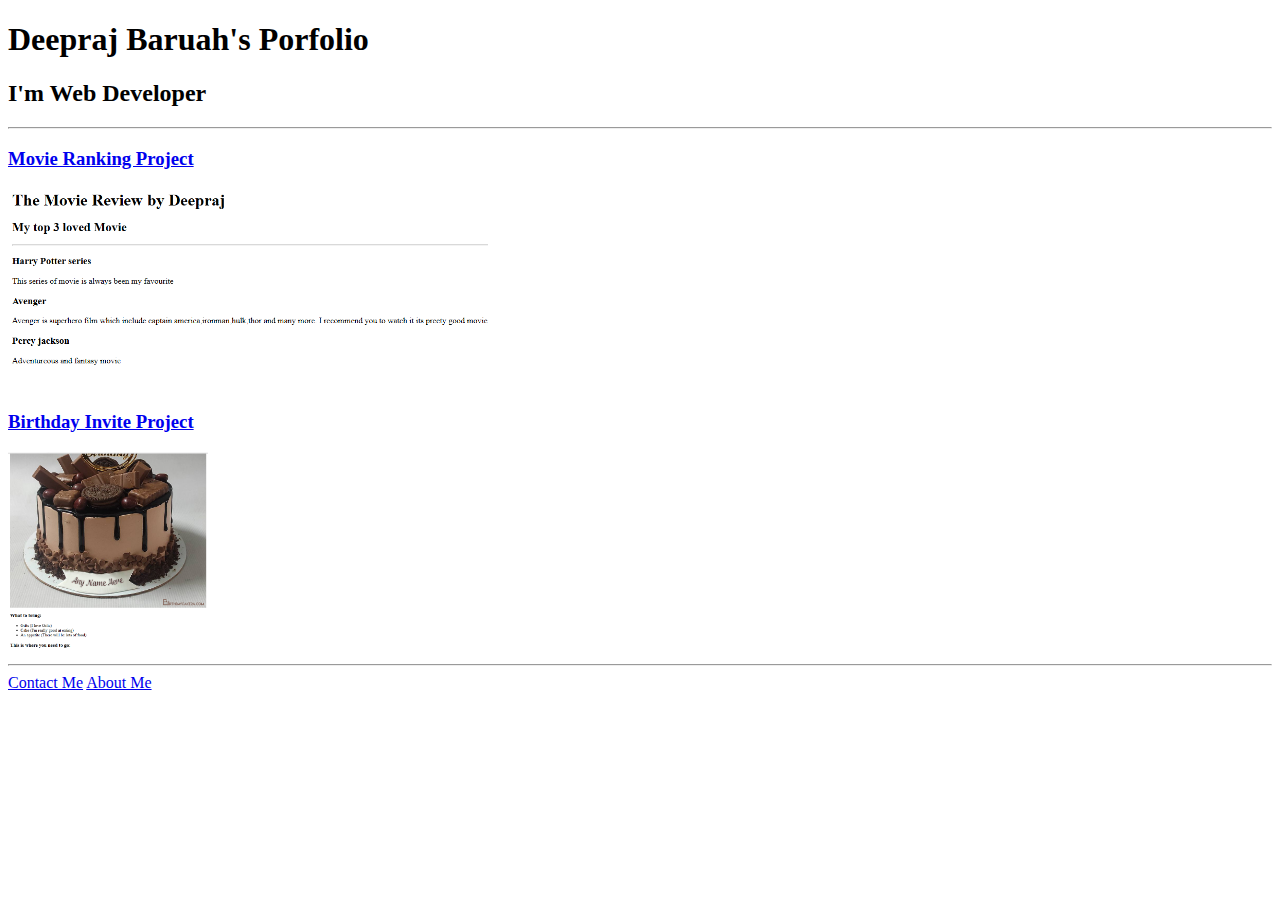
<file: Capstone project/project/public/4.3 HTML Porfolio Project/index.html>
<!DOCTYPE html>
<html lang="en">
<head>
    <meta charset="UTF-8">
    <meta name="viewport" content="width=device-width, initial-scale=1.0">
    <title>Deepraj's Porfolio</title>
</head>
<body>
    <h1>Deepraj Baruah's Porfolio</h1>
    <h2>I'm Web Developer</h2>
    <hr>
    <h3><a href="./public/movie-ranking.html">Movie Ranking Project</a></h3>
    <img src="./assets/images/movie_review_deepraj.png" alt="Movie Review" height="200px">
    <h3><a href="./public/birthday-invite.html">Birthday Invite Project</a></h3>
    <img src="./assets/images/cake screenshot.png" alt="Birthday" height="200px">
    <hr>
    <a href="./public/contact.html">Contact Me</a>
    <a href="./public/about.html">About Me</a>
</body>
</html>
</file>
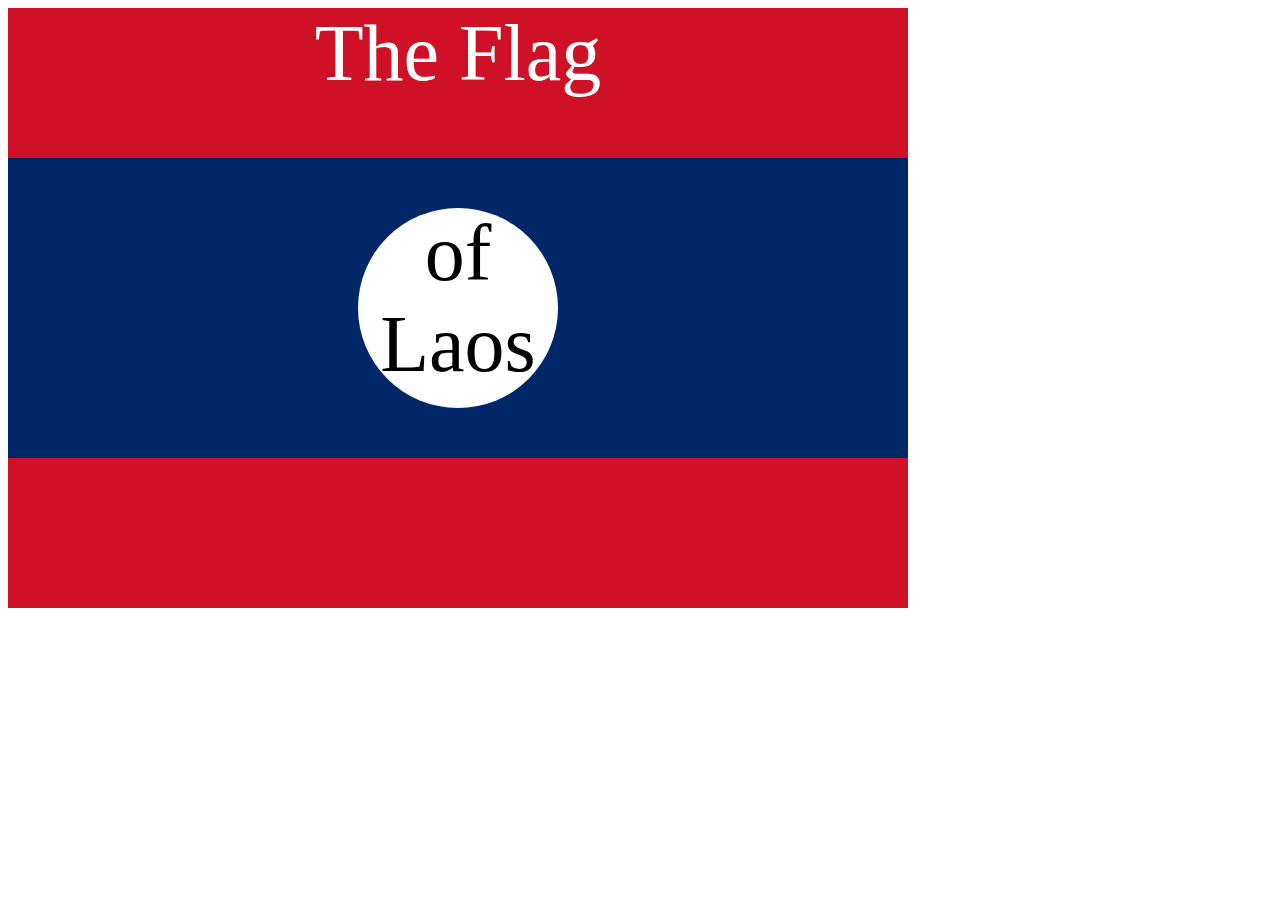
<file: Capstone project/project/public/7.3 CSS Flag Project/index.html>
<!DOCTYPE html>
<html lang="en">

<head>
  <meta charset="UTF-8">
  <title>CSS Flag Project</title>
  <style>
    /* Write your CSS Code here */
   .flag{
    background-color: #CE1126;
    width: 900px;
    height: 600px;
    position: relative;  
   }
   .flag > div{
    background-color: #002868;
    width: 100%;
    height: 300px;
    position: absolute;
    top: 150px;
   }
   .flag > div > div {
    background-color: white;
    border-radius: 50%;
    width: 200px;
    height: 200px;
    position: relative;
    top: 50px;
    left: 350px;
   }
   p{
    margin: 0;
    text-align: center;
    font-size: 5rem;
    color: white;
   }
   .flag > div > div > p{
    color: black;
   }

  </style>
</head>

<!-- 
  IMPORTANT! Do not change any HTML
Don't add any classes/ids/elements 
Use what you know about combining selectors 
and CSS specificity instead.
Hint 1: The flag is 900px by 600px and the circle is 200px by 200px.
Hint 2: You can use CSS inspection to get the colors from
https://appbrewery.github.io/flag-of-laos/
-->

<body>
  <div class="flag">
    <p>The Flag</p>
    <div>
      <div>
        <p>of Laos</p>
      </div>
    </div>
  </div>
</body>

</html>
</file>
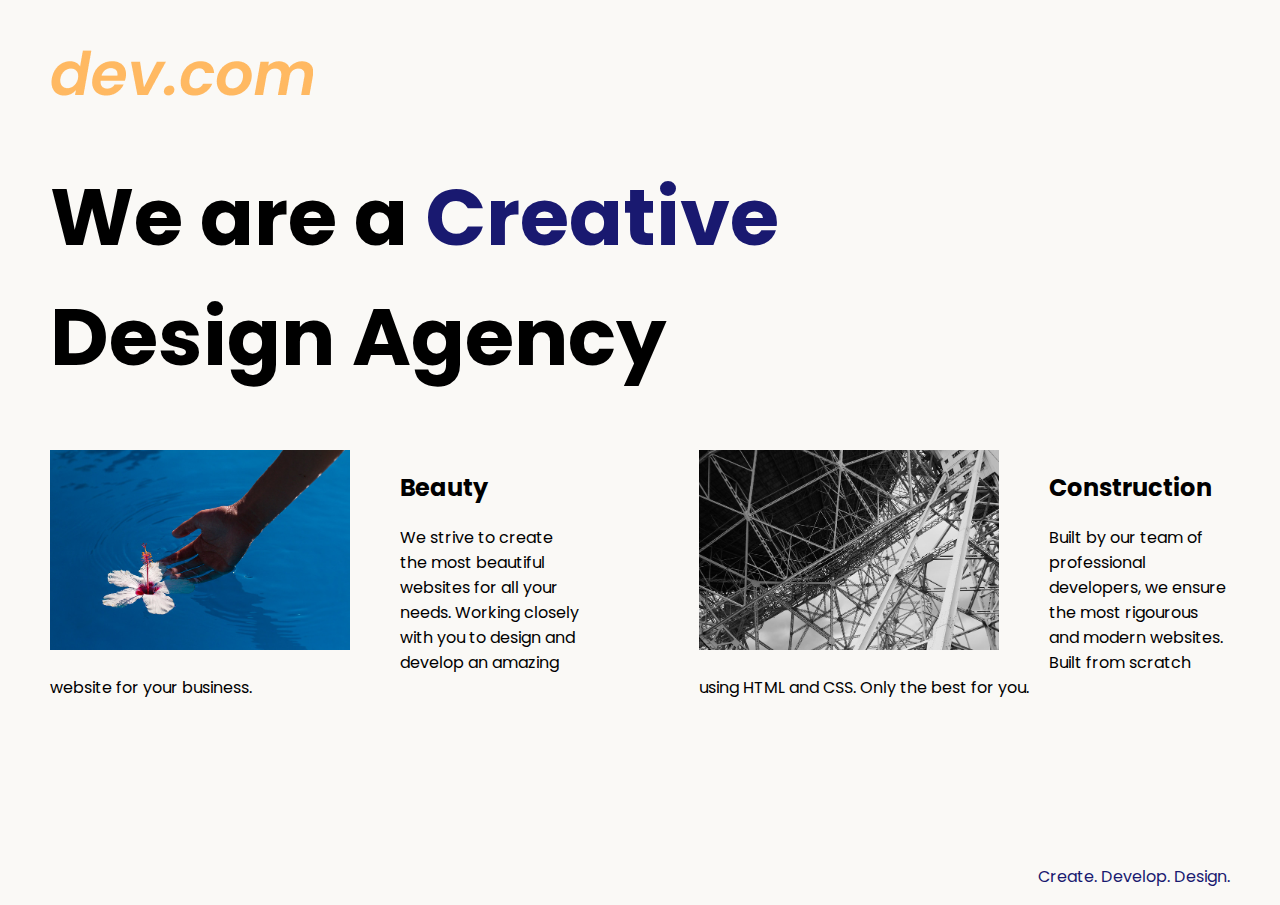
<file: Capstone project/project/public/8.4 Web Design Agency Project/index.html>
<!DOCTYPE html>
<html lang="en">

<head>
  <meta charset="UTF-8">
  <meta name="viewport" content="width=device-width, initial-scale=1.0">
  <title>Agency</title>
  <link rel="stylesheet" href="./style.css">
  <link rel="preconnect" href="https://fonts.googleapis.com">
  <link rel="preconnect" href="https://fonts.gstatic.com" crossorigin>
  <link href="https://fonts.googleapis.com/css2?family=Poppins:wght@400;700&display=swap" rel="stylesheet">
</head>   

<body>
  <div class="main">
    <img class="logo" src="./assets/images/logo.png" alt="logo">
    <h1>We are a <span class="creative">Creative</span><br> Design Agency</h1>
    <div class="left card"><img class="tile-image" src="./assets/images/beautiful.jpg" alt="hand and flower in water">
      <h2 class="card-title">Beauty</h2>
      <p class="card-text">We strive to create the most beautiful websites for all your needs. Working closely with you
        to
        design and
        develop an amazing website for your business.</p>
    </div>

    <div class="right card"><img class="tile-image" src="./assets/images/construction.jpg" alt="metal structure">
      <h2 class="card-title">Construction</h2>
      <p>Built by our team of professional developers, we ensure the most rigourous and modern websites. Built from
        scratch using HTML and CSS. Only the best for you.</p>
    </div>

  </div>
  <footer>
    <p>Create. Develop. Design.</p>
  </footer>
</body>

</html>
</file>
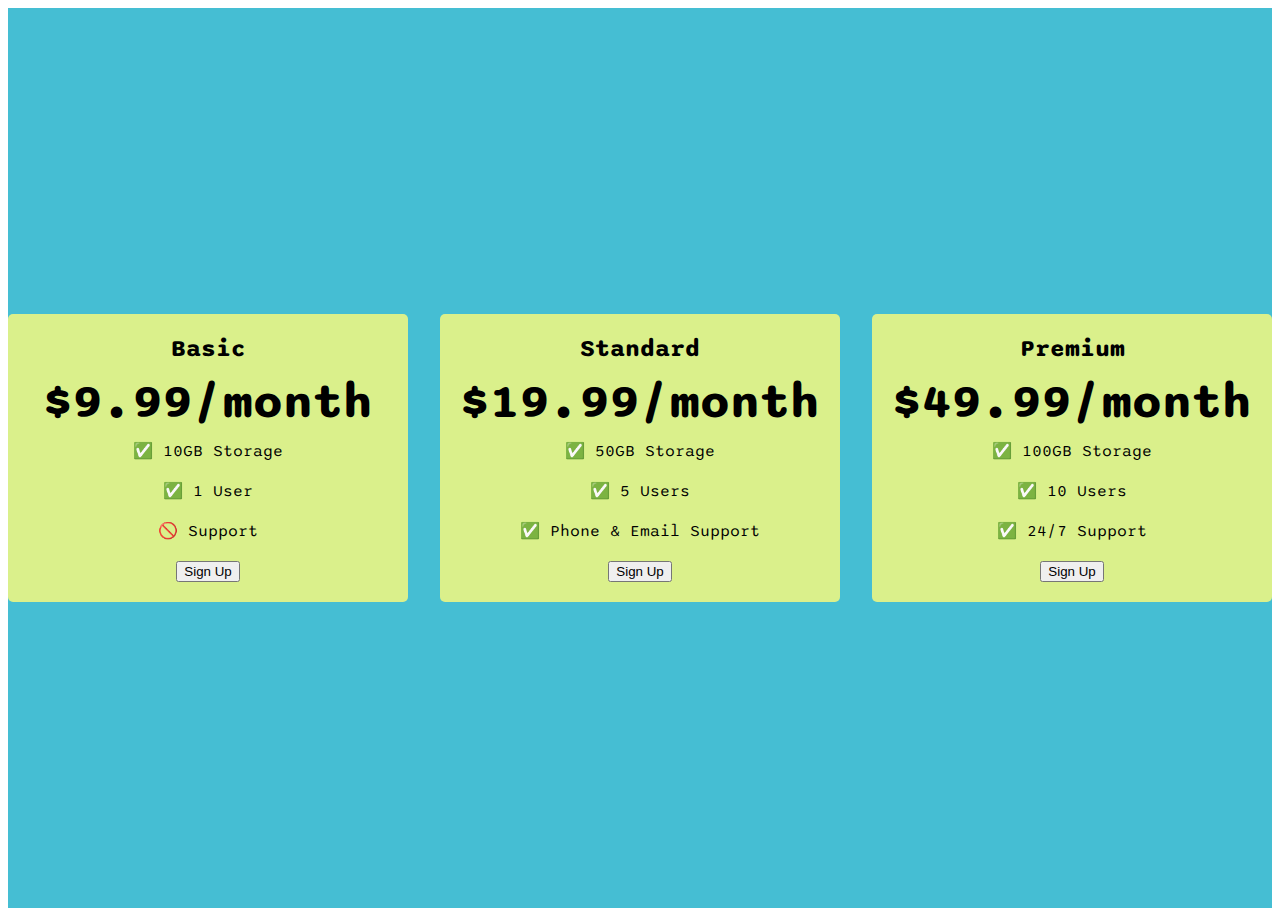
<file: Capstone project/project/public/9.4 Flexbox Pricing Table Project/index.html>
<!DOCTYPE html>
<html>

<head>
  <title>Flexbox Pricing Table</title>
  <link rel="preconnect" href="https://fonts.googleapis.com">
  <link rel="preconnect" href="https://fonts.gstatic.com" crossorigin>
  <link href="https://fonts.googleapis.com/css2?family=Sono:wght@400;700&display=swap" rel="stylesheet">
  <style>
    body {
      font-family: 'Sono', sans-serif;
    }
    .pricing-container{
      display: flex;
      gap: 2rem;
      height: 100vh;
      align-items: center;
      justify-content: center;
      background-color: rgb(69, 190, 211);
    }
     .pricing-plan{ 
      text-align: center;
      flex: 1;
      max-width: 400px;
      padding: 20px;
      background-color:rgb(218, 240, 139);
      border-radius: 5px;                    
    } 
    .plan-title{
      font-size: 24px;
      font-weight: bold;
      margin-bottom: 10px;
    }
    .plan-price{
      font-size: 48px;
      font-weight: bold;
      margin-bottom: 10px;
    }
    .plan-features {
      list-style: none;
      padding: 0;
      margin: 0;
    }
    .plan-features li {
      margin-bottom: 20px;
    }
    .plan-button:hover{
      transition-duration: 0.4s;
      border-radius: 5px;
      padding: 10px;
      margin-left: 20px;
      background-color: orangered;
      color: white;
      border: none;
    }
    /* Hint: What can you do with a media query and flexbox? */
    @media (max-width: 1250px) {
      
      .pricing-container{
        flex-direction: column;
        height: 100%;
      }
    }
  </style>
</head>

<body>
  <div class="pricing-container">
    <div class="pricing-plan">
      <div class="plan-title">Basic</div>
      <div class="plan-price">$9.99/month</div>
      <ul class="plan-features">
        <li>✅ 10GB Storage</li>
        <li>✅ 1 User</li>
        <li>🚫 Support</li>
      </ul>
      <button class="plan-button">Sign Up</a>
    </div>
    <div class="pricing-plan">
      <div class="plan-title">Standard</div>
      <div class="plan-price">$19.99/month</div>
      <ul class="plan-features">
        <li>✅ 50GB Storage</li>
        <li>✅ 5 Users</li>
        <li>✅ Phone &amp; Email Support</li>
      </ul>
      <button class="plan-button">Sign Up</a>
    </div>
    <div class="pricing-plan">
      <div class="plan-title">Premium</div>
      <div class="plan-price">$49.99/month</div>
      <ul class="plan-features">
        <li>✅ 100GB Storage</li>
        <li>✅ 10 Users</li>
        <li>✅ 24/7 Support</li>
      </ul>
      <button class="plan-button">Sign Up</a>
    </div>
  </div>

</body>

</html>
</file>
<file: Drum Set game/styles.css>
/* body {
  text-align: center;
  background-color: #319dd1;
} */
body {
  text-align: center;
  background-image: url("./images/anime2.png");
  background-repeat: no-repeat;
  background-position: center;
  background-size: cover; 
}

h1 {
  font-size: 5rem;
  color: #474749;
  font-family: "Arvo", cursive;
  text-shadow: 3px 0 #000000;

}

footer {
  color: black;
  font-family: sans-serif;
}

.w {
background-image: url("images/tom1.png");
}

.a {
background-image: url("images/tom2.png");
}

.s {
background-image: url("images/tom3.png");
}

.d {
background-image: url("images/tom4.png");
}

.j {
background-image: url("images/snare.png");
}

.k {
background-image: url("images/crash.png");
}

.l {
background-image: url("images/kick.png");
}

.set {
  margin: 10% auto;
}

.game-over {
  background-color: red;
  opacity: 0.8;
}

.pressed {
  box-shadow: 0 3px 4px 0 #DBEDF3;
  opacity: 0.5;
}

.red {
  color: red;
}

.drum {
  outline: none;
  border: 10px solid #404B69;
  font-size: 5rem;
  font-family: 'Arvo', cursive;
  line-height: 2;
  font-weight: 900;
  /* color: #DA0463; */
  color: #000000;
  text-shadow: 3px 0 #DBEDF3;
  border-radius: 15px;
  display: inline-block;
  width: 150px;
  height: 150px;
  text-align: center;
  margin: 10px;
  background-color: white;
}
</file>
<file: Renovation Simon game/Simon Game Challenge Starting Files/styles.css>
body {
  margin: 0;
  padding: 0;
  text-align: center;
  /* background-color: #011F3F; */
  background-image: url("./sounds/gradient.jpg");
}

#level-title {
  font-family: 'Press Start 2P', cursive;
  font-size: 3rem;
  margin:  5%;
  color: #FEF2BF;
  line-height: 2;
  margin: 10px 0;
}

.container {
  display: block;
  width: 50%;
  margin: auto;

}

.btn {
  margin: 25px;
  display: inline-block;
  height: 200px;
  width: 200px;
  border: 10px solid black;
  border-radius: 20%;
}

.game-over {
  /* background-color: red; */
  background-image: url("./sounds/1258544.jpg");
  opacity: 0.8;
}

.red {
  background-color: red;
}

.green {
  background-color: green;
}

.blue {
  background-color: blue;
}

.yellow {
  background-color: yellow;
}

.pressed {
  box-shadow: 0 0 20px white;
  background-color: grey;
}
</file>
<file: Capstone project/project/public/11.3 TinDog Project/css/style.css>
.gradient-background {
  background: linear-gradient(300deg, #00bfff, #ff4c68, #ef8172);
  background-size: 180% 180%;
  animation: gradient-animation 18s ease infinite;
}

@keyframes gradient-animation {
  0% {
    background-position: 0% 50%;
  }
  50% {
    background-position: 100% 50%;
  }
  100% {
    background-position: 0% 50%;
  }
}
.icon-square {
  width: 3rem;
  height: 3rem;
  border-radius: 0.75rem;
}
.profile-img {
  height: 100px;
  border-radius: 50%;
}
</file>
<file: Capstone project/project/public/8.4 Web Design Agency Project/style.css>
body {
  font-family: "Poppins", sans-serif;
  margin: 50px 50px 0 50px;
  background-color: #faf9f6;
  display: flex;
  flex-direction: column;
  min-height: 95vh;
}

.main {
  flex: 1;
}

h1 {
  font-size: 5rem;
}

footer {
  text-align: right;
  color: midnightblue;
}

.creative {
  color: midnightblue;
}

.left {
  float: left;
  width: 45%;
}

.right {
  float: right;
  width: 45%;
}

.tile-image {
  height: 200px;
  float: left;
  margin-right: 50px;
}

@media (max-width: 680px) {
  .logo {
    width: 100px;
  }

  h1 {
    font-size: 3.5rem;
    text-align: center;
  }

  .card {
    display: block;
    width: 100%;
    text-align: justify;
  }

  .tile-image {
    display: block;
    width: 100%;
    margin-bottom: 20px;
    object-fit: cover;
  }
}
</file>
